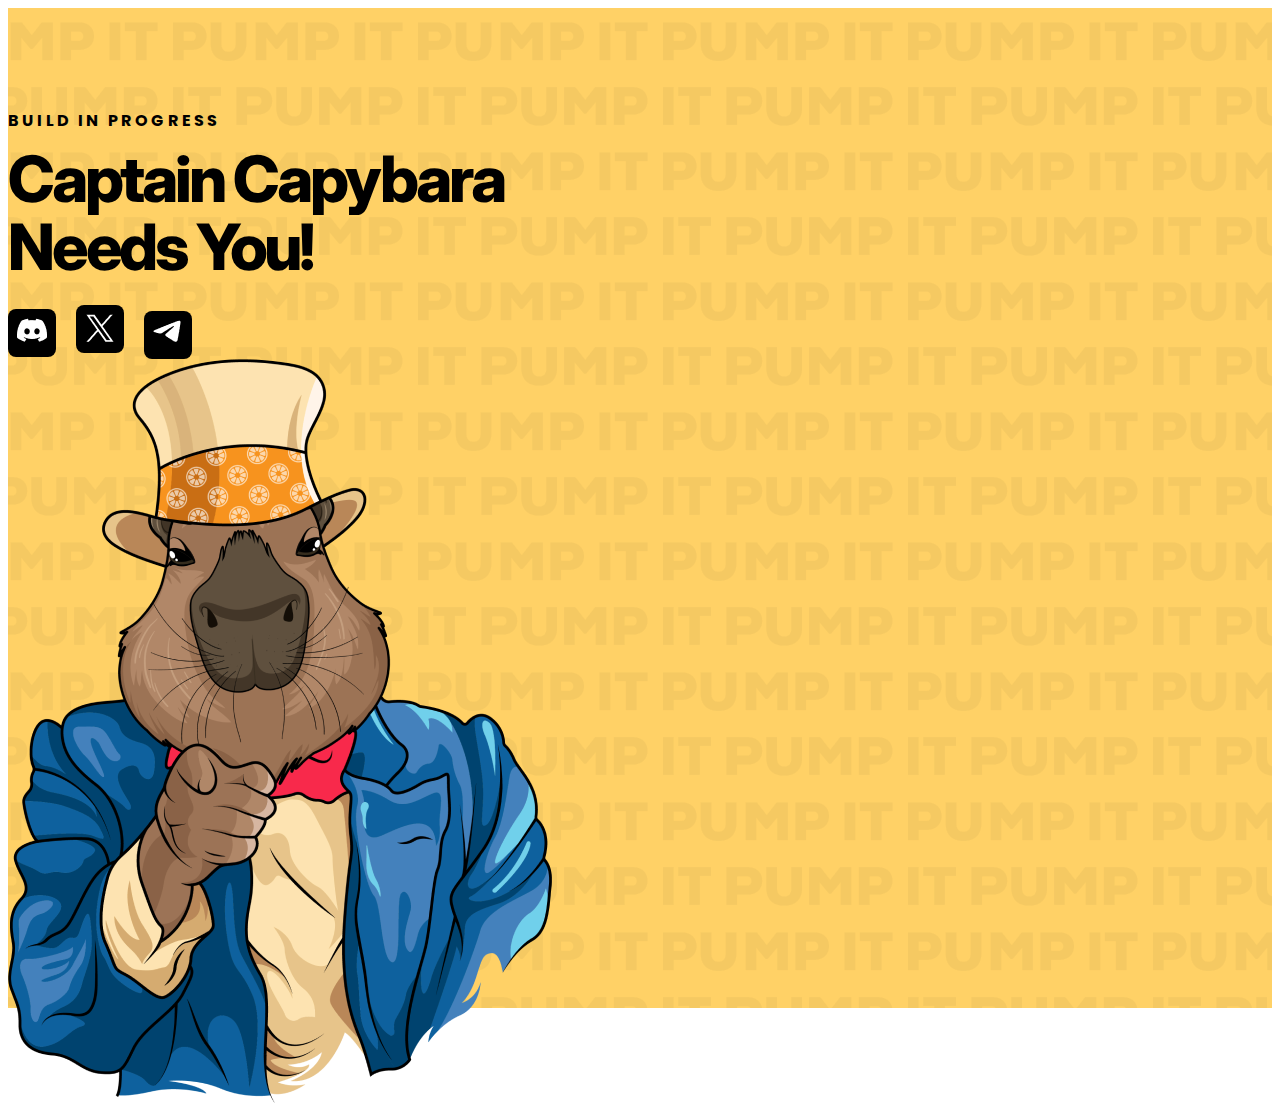
<file: index.html>
<!DOCTYPE html>
<html lang="en">
  <head>    
    <meta charset="UTF-8" />
    <meta name="viewport" content="width=device-width, initial-scale=1">
    <title>NoName Ponzi</title>
    <link href="https://cdn.jsdelivr.net/npm/bootstrap@5.0.2/dist/css/bootstrap.min.css" rel="stylesheet" integrity="sha384-EVSTQN3/azprG1Anm3QDgpJLIm9Nao0Yz1ztcQTwFspd3yD65VohhpuuCOmLASjC" crossorigin="anonymous">
    <script src="https://cdn.jsdelivr.net/npm/bootstrap@5.0.2/dist/js/bootstrap.bundle.min.js" integrity="sha384-MrcW6ZMFYlzcLA8Nl+NtUVF0sA7MsXsP1UyJoMp4YLEuNSfAP+JcXn/tWtIaxVXM" crossorigin="anonymous"></script>
    <link
      rel="stylesheet"
      href="https://cdnjs.cloudflare.com/ajax/libs/animate.css/4.1.1/animate.min.css"
    />
    <link rel="preconnect" href="https://fonts.googleapis.com">
    <link rel="preconnect" href="https://fonts.gstatic.com" crossorigin>
    <link href="https://fonts.googleapis.com/css2?family=Inter:wght@700&family=Poppins:wght@700&display=swap" rel="stylesheet"> 
    <script type="module" crossorigin src="/assets/index-cafa8ba7.js"></script>
    <link rel="stylesheet" href="/assets/index-1a1f5060.css">
  </head>
  <body>
    <div id="construction">
      <div class="row align-items-center">
        <div class="col col-md-2"></div>
        <div class="col col-md-4">
          <div class="build">BUILD IN PROGRESS</div>
          <div class="captain">
            Captain Capybara<br/>
            Needs You!
          </div>
          <div class="socials">
            <a href="https://discord.gg/xup7Rwqh" target="_blank" class="discord">
              <img src="/img/discord.png">
            </a>
            <a href="https://twitter.com/pumpitlol" target="_blank" class="twitter">
              <img src="/img/twitter.png">
            </a>
            <a href="https://t.me/+F4D7hZA8Nhk1ODMx" target="_blank" class="telegram">
              <img src="/img/telegram.png">
            </a>
          </div>
        </div>
        <div class="col col-md-4">
          <img src="/img/unclesam.png">
        </div>
        <div class="col col-md-2"></div>
      </div>
    </div>
    <div id="app"></div>
    
  </body>
</html>
</file>
<file: assets/index-1a1f5060.css>
#construction{width:100%;height:100vh;background-color:#ffd166;padding-top:100px;background-image:url(/img/pumpitbg.png)}.build{font-family:Poppins;font-weight:700;font-size:16px;color:#000;letter-spacing:.2em}.captain{margin-top:12px;font-family:Inter;font-weight:800;font-size:64px;color:#000;line-height:68px;letter-spacing:-.05em}.socials{margin-top:24px}.socials>a{display:inline-block;background-color:#000;width:48px;height:48px;border-radius:8px;margin-right:16px}.discord:hover{background-color:#7289da;transition:.3s}.twitter:hover{background-color:#bbb;transition:.3s}.telegram:hover{background-color:#2aabee;transition:.3s}.discord>img{left:9px;top:9px}.twitter>img{left:10px;top:9px}.telegram>img{left:9px;top:9px}.socials>a>img{position:relative}:root{--accent-color:CornflowerBlue;--gray:#ccc}.group-container.s-KRYD7Eg44dV9.s-KRYD7Eg44dV9{border-radius:2px;display:flex;flex-direction:row}.legend.s-KRYD7Eg44dV9.s-KRYD7Eg44dV9{font-weight:700}label.s-KRYD7Eg44dV9.s-KRYD7Eg44dV9{user-select:none;line-height:1.2em}.sr-only.s-KRYD7Eg44dV9.s-KRYD7Eg44dV9{position:absolute;clip:rect(1px,1px,1px,1px);padding:0;border:0;height:1px;width:1px;overflow:hidden}input[type=radio].s-KRYD7Eg44dV9.s-KRYD7Eg44dV9{position:absolute}input[type=radio].s-KRYD7Eg44dV9+label.s-KRYD7Eg44dV9{display:block;position:relative;text-align:left}input[type=radio].s-KRYD7Eg44dV9+label.s-KRYD7Eg44dV9:before{content:"";position:relative;display:inline-block;margin-right:.5em;width:1em;height:1em;background:transparent;border:1px solid var(--gray, #ccc);border-radius:50%;top:.2em}input[type=radio].s-KRYD7Eg44dV9:checked+label.s-KRYD7Eg44dV9:before{border:1px solid var(--gray, #ccc);border-radius:50%}input[type=radio].s-KRYD7Eg44dV9+label.s-KRYD7Eg44dV9:after{content:"";position:absolute;display:inline-block;width:.5em;height:.5em;top:.45em;left:.25em;background:var(--accent-color, #282828);border:1px solid var(--accent-color, #282828);border-radius:50%;transform:scale(0)}input[type=radio].s-KRYD7Eg44dV9:checked+label.s-KRYD7Eg44dV9:after{opacity:1;transform:scale(1)}input[type=radio].s-KRYD7Eg44dV9:focus+label.s-KRYD7Eg44dV9:before{box-shadow:0 0 0 1px var(--accent-color, #282828);border-radius:50%}input[type=radio].s-KRYD7Eg44dV9:disabled+label.s-KRYD7Eg44dV9{color:darken(var(--gray, #ccc),10)}input[type=radio].s-KRYD7Eg44dV9:disabled+label.s-KRYD7Eg44dV9:before{background:var(--gray, #ccc)}input[type=radio].s-KRYD7Eg44dV9+label.s-KRYD7Eg44dV9:before{transition:background .3s ease-out}input[type=radio].s-KRYD7Eg44dV9:checked+label.s-KRYD7Eg44dV9:before{transition:background .3s ease-in}input[type=radio].s-KRYD7Eg44dV9+label.s-KRYD7Eg44dV9:after{transition:transform .2s ease-out}input[type=radio].s-KRYD7Eg44dV9:checked+label.s-KRYD7Eg44dV9:after{transition:transform .2s ease-in}input[type=radio].s-KRYD7Eg44dV9:focus+label.s-KRYD7Eg44dV9:before{box-shadow:0 0 8px var(--accent-color, #282828);border-radius:50%}
</file>
